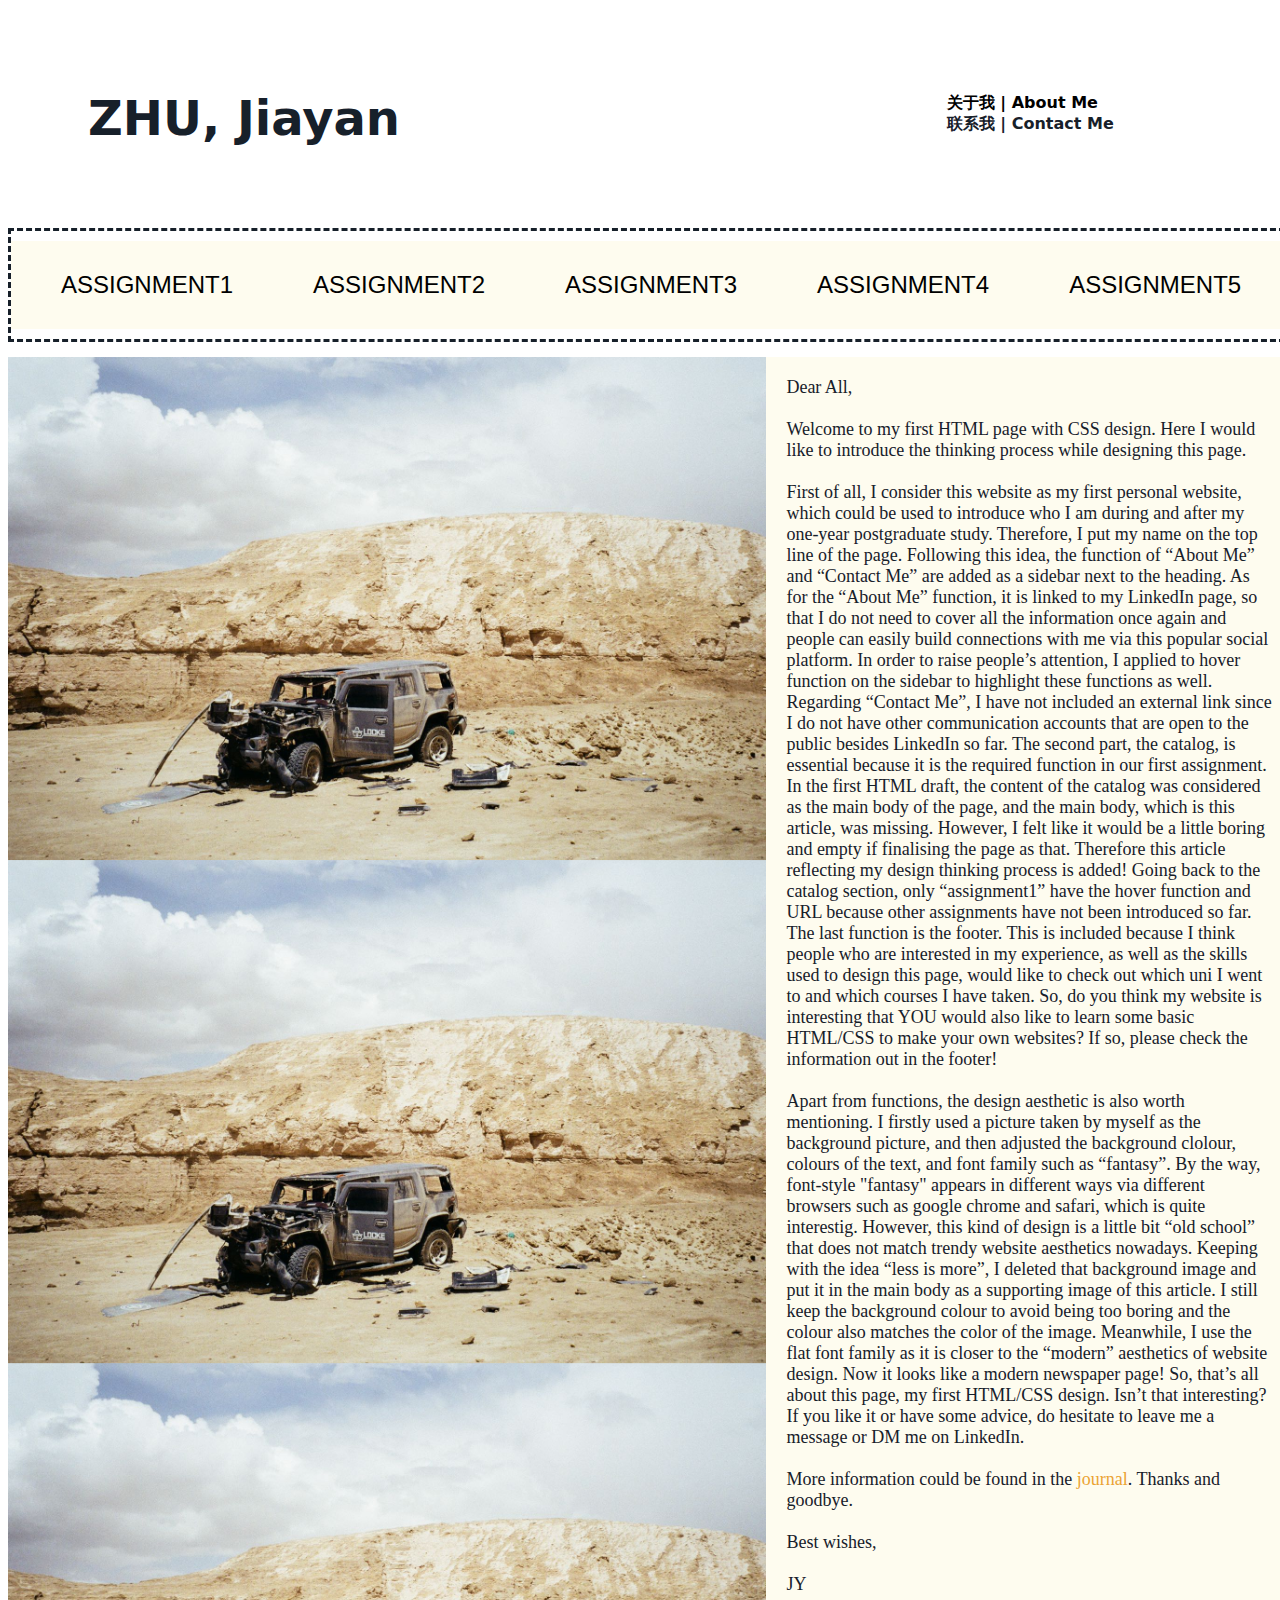
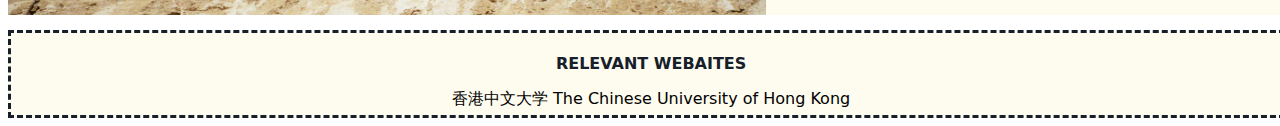
<file: index.html>
<!DOCTYPE html>
<html lang="en">
<head>
    <meta charset="UTF-8">
    <meta http-equiv="X-UA-Compatible" content="IE=edge">
    <meta name="viewport" content="width=device-width, initial-scale=1.0">
    <title>Assignment1</title>
    <link rel="stylesheet" type="text/css" href="style.css">
</head>
<body>
    <div class="body_a1">
    <header> 
        <h1>ZHU, Jiayan</h1>    
    </header>
    <catalog>
        <m1>
        <div class="parent">
        </m1>
        <m2>
        <div class="kid1"> <a href="index.html" style="text-decoration:none; color:black">Assignment1</a></div> 
        <div class="kid2"> <a href="assignment2.html" style="text-decoration:none; color:black">Assignment2</a></div>
        <div class="kid3"> <a href="assignment3.html" style="text-decoration:none; color:black">Assignment3 </a></div>
        <div class="kid4"> <a href="assignment4.html" style="text-decoration:none; color:black">Assignment4 </a></div>
        <div class="kid5"> <a href="assignment5.html" style="text-decoration:none; color:black">Assignment5 </a></div>
        </m2>
    </div>
    </catalog>
    <div class="b1_image"></div>
    <main>
        <b1>
            Dear All,  <br/><br/>
            Welcome to my first HTML page with CSS design.  Here I would like to introduce the thinking process while designing this page.<br/><br/>
            First of all, I consider this website as my first personal website, which could be used to introduce who I am during and after my one-year postgraduate study.  Therefore, I put my name on the top line of the page.  Following this idea, the function of “About Me” and “Contact Me” are added as a sidebar next to the heading.  As for the “About Me” function, it is linked to my LinkedIn page, so that I do not need to cover all the information once again and people can easily build connections with me via this popular social platform.  In order to raise people’s attention, I applied to hover function on the sidebar to highlight these functions as well.  Regarding “Contact Me”, I have not included an external link since I do not have other communication accounts that are open to the public besides LinkedIn so far.  The second part, the catalog, is essential because it is the required function in our first assignment.  In the first HTML draft, the content of the catalog was considered as the main body of the page, and the main body, which is this article, was missing.  However, I felt like it would be a little boring and empty if finalising the page as that.  Therefore this article reflecting my design thinking process is added!  Going back to the catalog section, only “assignment1” have the hover function and URL because other assignments have not been introduced so far.  The last function is the footer.  This is included because I think people who are interested in my experience, as well as the skills used to design this page, would like to check out which uni I went to and which courses I have taken.  So, do you think my website is interesting that YOU would also like to learn some basic HTML/CSS to make your own websites? If so, please check the information out in the footer!<br/><br/>
            Apart from functions, the design aesthetic is also worth mentioning.  I firstly used a picture taken by myself as the background picture, and then adjusted the background clolour, colours of the text, and font family such as “fantasy”. By the way, font-style "fantasy" appears in different ways via different browsers such as google chrome and safari, which is quite interestig. However, this kind of design is a little bit “old school” that does not match trendy website aesthetics nowadays.  Keeping with the idea “less is more”, I deleted that background image and put it in the main body as a supporting image of this article.  I still keep the background colour to avoid being too boring and the colour also matches the color of the image.  Meanwhile, I use the flat font family as it is closer to the “modern” aesthetics of website design.  Now it looks like a modern newspaper page!  So, that’s all about this page, my first HTML/CSS design.  Isn’t that interesting?  If you like it or have some advice, do hesitate to leave me a message or DM me on LinkedIn.<br/> <br/>
            More information could be found in the 
            <b2><a href="https://hkdesign.org/1st-assignment-this-would-be-my-first-personal-site/"style="text-decoration:none; color:#EBA333">journal</a>.</b2>
            Thanks and goodbye.<br/><br/>  
            Best wishes,<br/><br/>
            JY
        </b1>
    </main>
    <aside>
        <div class="about" >
            <a href="https://www.linkedin.com/in/jiayan-zhu-4a77b31b7/" 
            style=
            "color: black;
            text-decoration-line: none;"
            >关于我 | About Me </a></div>
        <div class="contact">联系我 | Contact Me</div>
    </aside>
    <footer>
       <p>RELEVANT WEBAITES</p>
       <p2><a href="https://www.cuhk.edu.hk/english/index.html"
        style="text-decoration:none; color:black">香港中文大学 The Chinese University of Hong Kong</a>
       </p2> 
    </footer>
    </div>
</body>
</html>
</file>
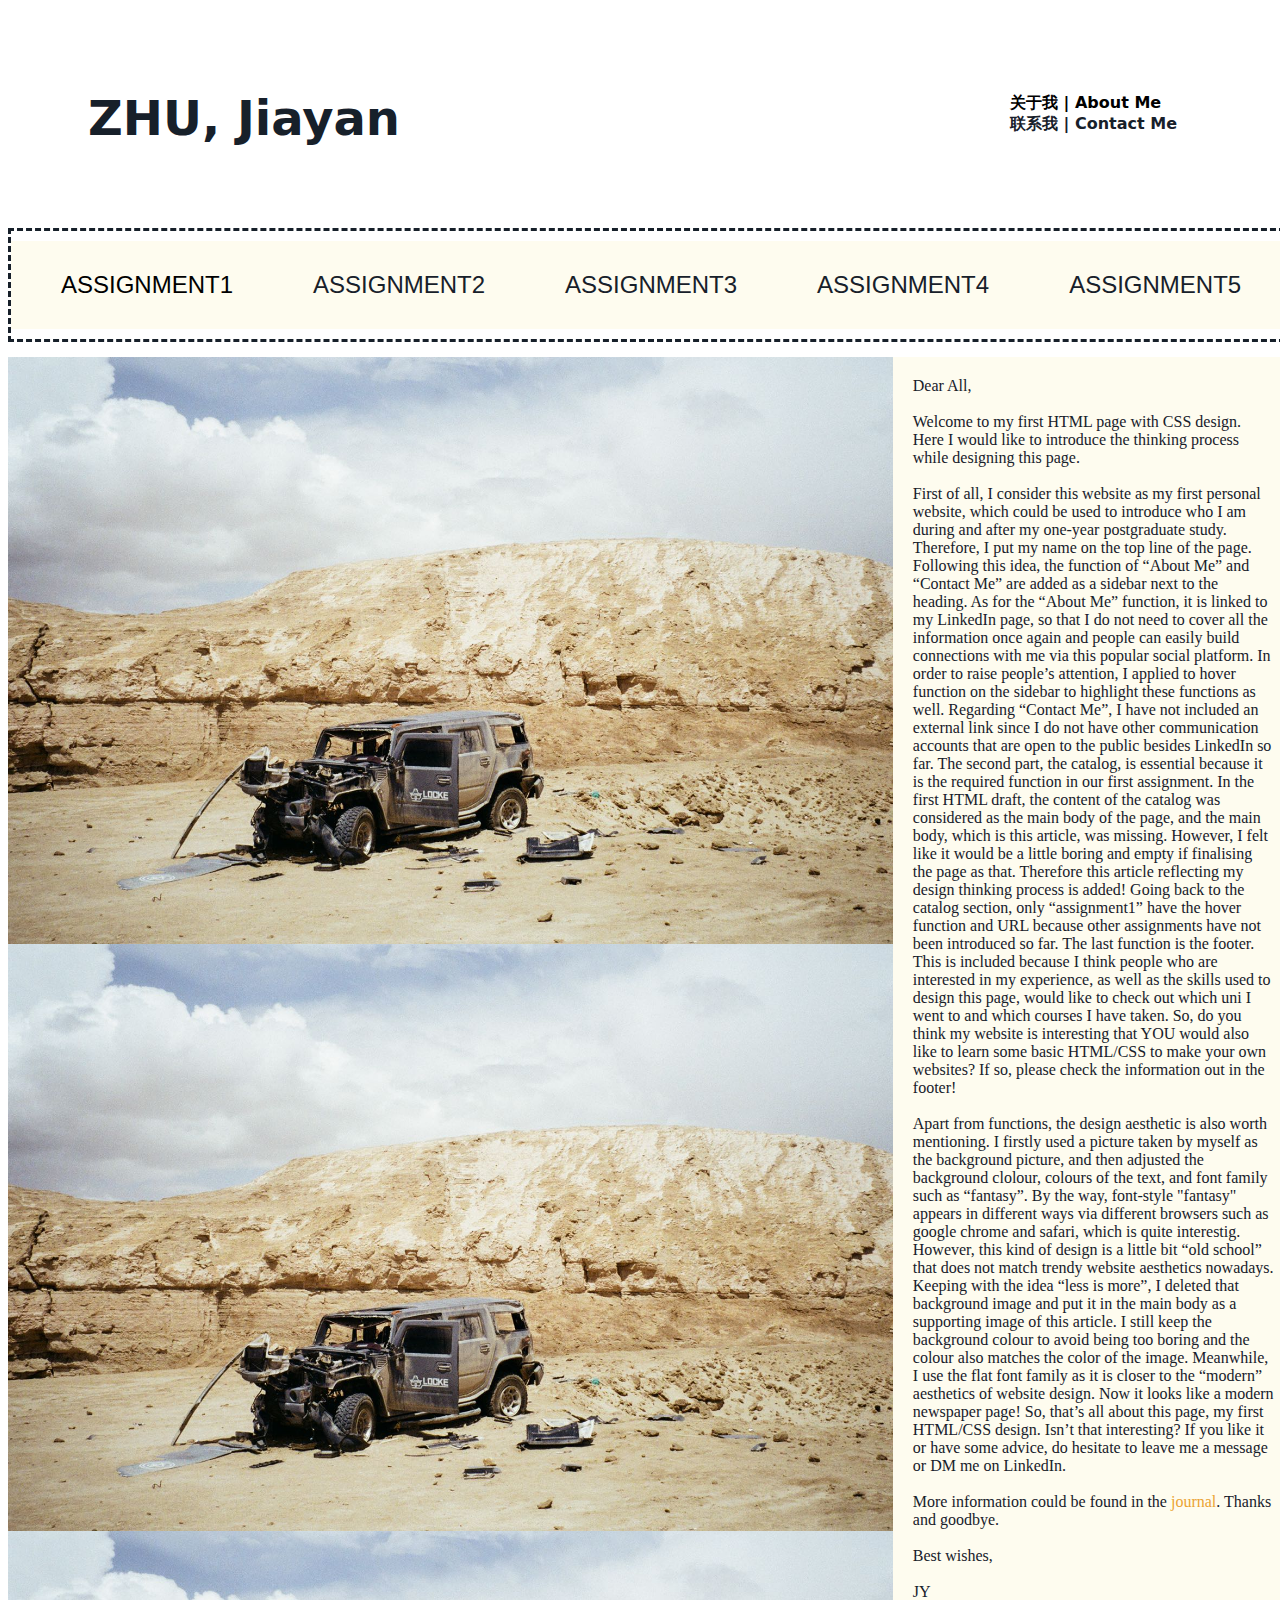
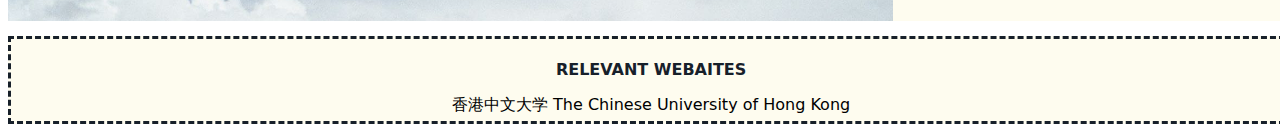
<file: aboutme.html>
<!DOCTYPE html>
<html lang="en">
<head>
    <meta charset="UTF-8">
    <meta http-equiv="X-UA-Compatible" content="IE=edge">
    <meta name="viewport" content="width=device-width, initial-scale=1.0">
    <title>Assignment1</title>
    <style>
        html{
            /**background-image: url("92fe9059ds13d166792546e723d7b5d7.JPG");
            background-size: 100%;
            background-repeat:repeat-y;
            background-attachment:fixed;**/
            color:#17202A;
        
        }
        body{
            display: grid;
            grid-template-columns: 70% auto;
            grid-template-areas: "hd sidebar"
                                "ct ct"
                                "bp main"
                                "footer footer";
        }
       header{
            grid-area: hd;  
            font-family:system-ui, -apple-system, BlinkMacSystemFont, 'Segoe UI', Roboto, Oxygen, Ubuntu, Cantarell, 'Open Sans', 'Helvetica Neue', sans-serif;
            margin: 50px 80px;
            font-size: x-large;
            
       }
       catalog{
            grid-area: ct;
            font-family:Impact, Haettenschweiler, 'Arial Narrow Bold', sans-serif;
            font-size:x-large;   
            text-transform: uppercase;  
            border-style:dashed;
       }
       .b1_image{
            grid-area: bp;
            background-image: url("IMG_7037\ copy.JPG");
            background-size: 100%;
            background-repeat: repeat-y;
            margin: 15px 0px;
           
       }
       main{
            grid-area: main;
            background-color: rgba(254, 250, 231, 0.65);
            padding: 20px;
            margin: 15px 0px;
       }
       m2{
            display: flex;
            flex-direction: row;
            align-items: center;
            justify-content: center;
            margin: 10px; 
            padding:auto;   
       }
       
        .parent {
            background-color: rgba(254, 250, 231, 0.65);
        }
        p1{
            justify-content: center;
            padding-left: inherit;

        }
        .kid1{
            position:relative;
            padding: 30px;
            margin: 0px 10px;       
        }
        .kid1 :hover{
            position: relative;
            color: #AF601A ;
            background-color: #FCF3CF;
            padding: 15px 0px;
          
        }
        .kid2{
            padding: 30px;
            margin: 0px 10px;
        }
        .kid3{
            padding: 30px;
            margin: 0px 10px ;
            
        }
        aside{
            grid-area: sidebar;
            align-items: center;
            margin:85px auto;  
            text-decoration: dotted;
            font-weight:bolder;
            font-family:system-ui, -apple-system, BlinkMacSystemFont, 'Segoe UI', Roboto, Oxygen, Ubuntu, Cantarell, 'Open Sans', 'Helvetica Neue', sans-serif;            
        }
        aside :hover{
            background-color:#FCF3CF;
            text-decoration-line: none;
        }
      
        footer{
            grid-area: footer;
            border-style:dashed;
            background-color: rgba(254, 250, 231, 0.65);
            font-family:system-ui, -apple-system, BlinkMacSystemFont, 'Segoe UI', Roboto, Oxygen, Ubuntu, Cantarell, 'Open Sans', 'Helvetica Neue', sans-serif;
            padding:5px 20px;         
            text-align: center;
        }
        p{
            font-weight: bolder;
        }

        p2:hover{
            background-color: #FCF3CF;
        }
    </style>
</head>
<body>
    <header> 
        <h1>ZHU, Jiayan</h1>    
    </header>
    <catalog>
        <m1>
        <div class="parent">
        </m1>
        <m2>
        <div class="kid1"> <a href="https://jiayan02.github.io/Assignment1/" style="text-decoration:none; color:black">Assignment1</a>  </div> 
        <div class="kid2"> Assignment2 </div>
        <div class="kid3"> Assignment3 </div>
        <div class="kid3"> Assignment4 </div>
        <div class="kid3"> Assignment5 </div>
        </m2>
    </div>
    </catalog>
    <div class="b1_image"></div>
    <main>
        <b1>
            Dear All,  <br/><br/>
            Welcome to my first HTML page with CSS design.  Here I would like to introduce the thinking process while designing this page.<br/><br/>
            First of all, I consider this website as my first personal website, which could be used to introduce who I am during and after my one-year postgraduate study.  Therefore, I put my name on the top line of the page.  Following this idea, the function of “About Me” and “Contact Me” are added as a sidebar next to the heading.  As for the “About Me” function, it is linked to my LinkedIn page, so that I do not need to cover all the information once again and people can easily build connections with me via this popular social platform.  In order to raise people’s attention, I applied to hover function on the sidebar to highlight these functions as well.  Regarding “Contact Me”, I have not included an external link since I do not have other communication accounts that are open to the public besides LinkedIn so far.  The second part, the catalog, is essential because it is the required function in our first assignment.  In the first HTML draft, the content of the catalog was considered as the main body of the page, and the main body, which is this article, was missing.  However, I felt like it would be a little boring and empty if finalising the page as that.  Therefore this article reflecting my design thinking process is added!  Going back to the catalog section, only “assignment1” have the hover function and URL because other assignments have not been introduced so far.  The last function is the footer.  This is included because I think people who are interested in my experience, as well as the skills used to design this page, would like to check out which uni I went to and which courses I have taken.  So, do you think my website is interesting that YOU would also like to learn some basic HTML/CSS to make your own websites? If so, please check the information out in the footer!<br/><br/>
            Apart from functions, the design aesthetic is also worth mentioning.  I firstly used a picture taken by myself as the background picture, and then adjusted the background clolour, colours of the text, and font family such as “fantasy”. By the way, font-style "fantasy" appears in different ways via different browsers such as google chrome and safari, which is quite interestig. However, this kind of design is a little bit “old school” that does not match trendy website aesthetics nowadays.  Keeping with the idea “less is more”, I deleted that background image and put it in the main body as a supporting image of this article.  I still keep the background colour to avoid being too boring and the colour also matches the color of the image.  Meanwhile, I use the flat font family as it is closer to the “modern” aesthetics of website design.  Now it looks like a modern newspaper page!  So, that’s all about this page, my first HTML/CSS design.  Isn’t that interesting?  If you like it or have some advice, do hesitate to leave me a message or DM me on LinkedIn.<br/> <br/>
            More information could be found in the 
            <b2><a href="https://hkdesign.org/1st-assignment-this-would-be-my-first-personal-site/"style="text-decoration:none; color:#EBA333">journal</a>.</b2>
            Thanks and goodbye.<br/><br/>  
            Best wishes,<br/><br/>
            JY
        </b1>
    </main>
    <aside>
        <div class="about" >
            <a href="https://www.linkedin.com/in/jiayan-zhu-4a77b31b7/" 
            style=
            "color: black;
            text-decoration-line: none;"
            >关于我 | About Me </a></div>
        <div class="contact">联系我 | Contact Me</div>
    </aside>
    <footer>
       <p>RELEVANT WEBAITES</p>
       <p2><a href="https://www.cuhk.edu.hk/english/index.html"
        style="text-decoration:none; color:black">香港中文大学 The Chinese University of Hong Kong</a>
       </p2> 
</footer>
</body>
</html>
</file>
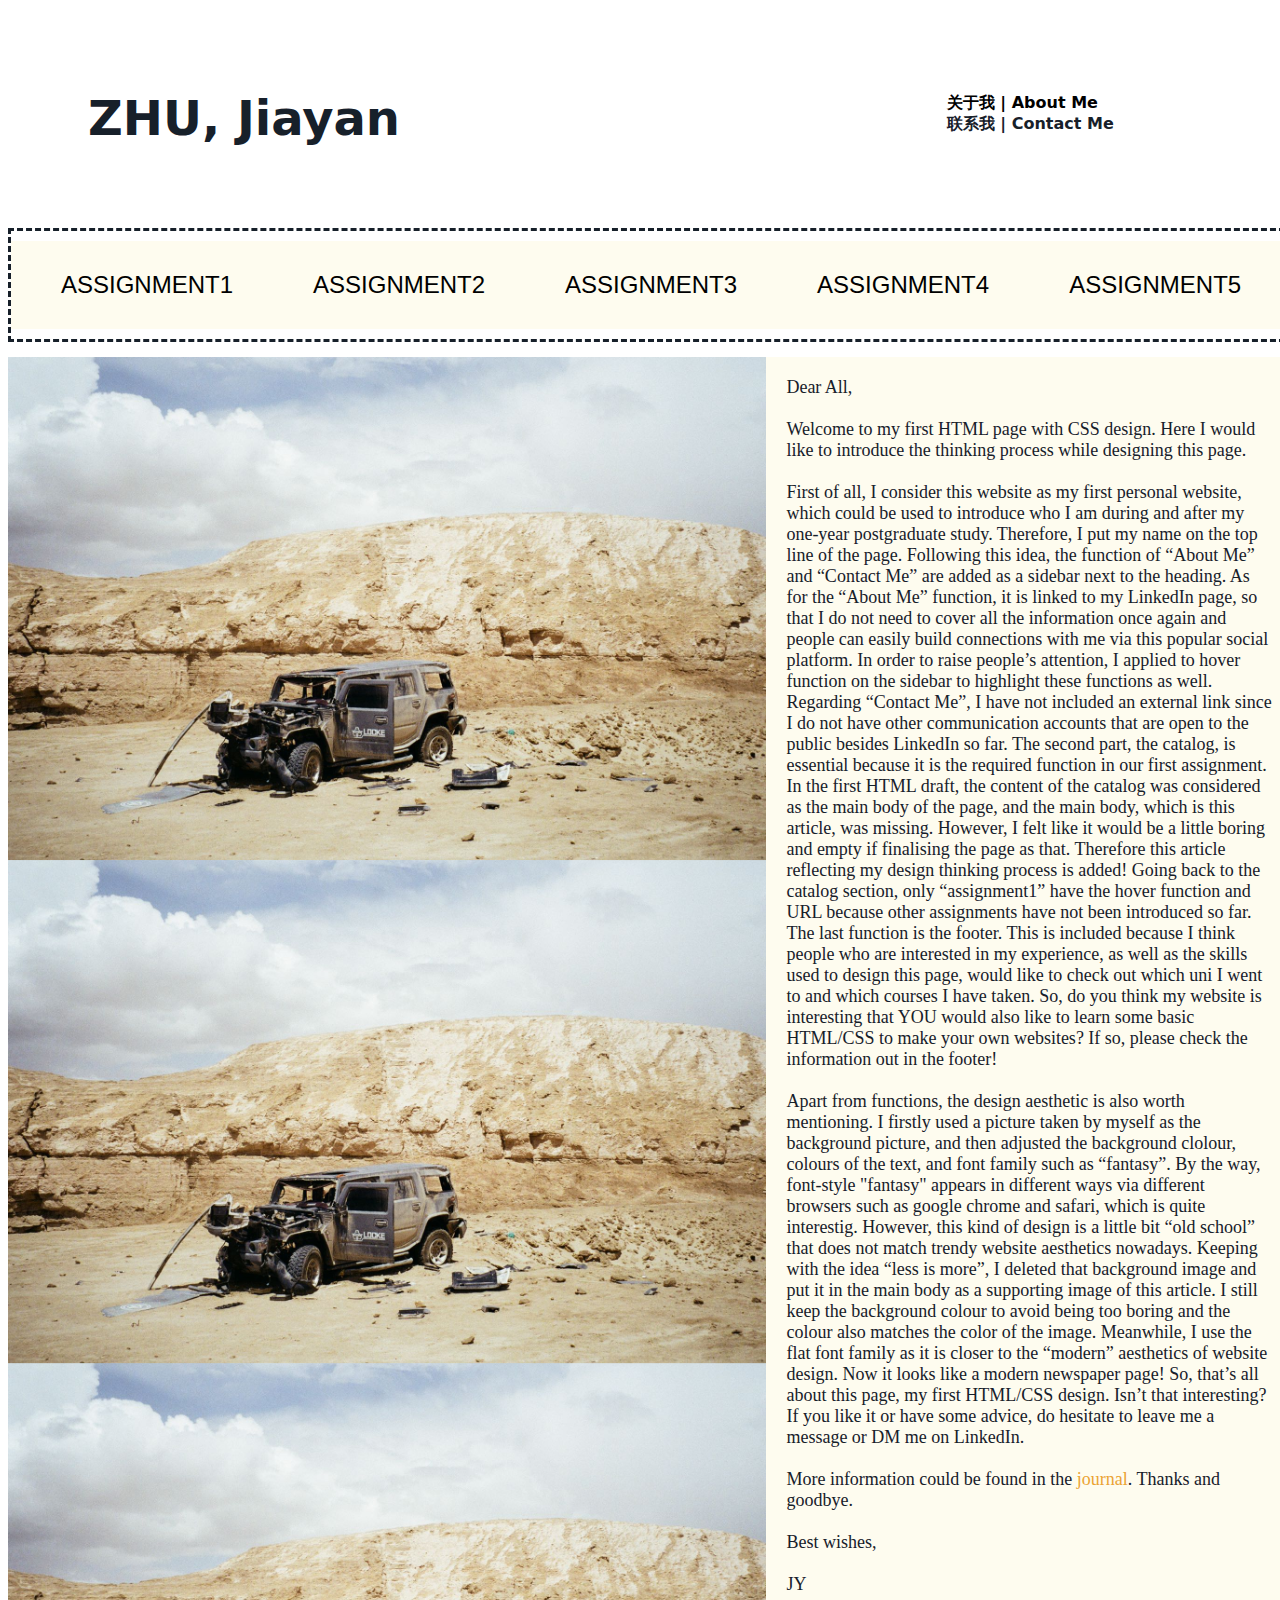
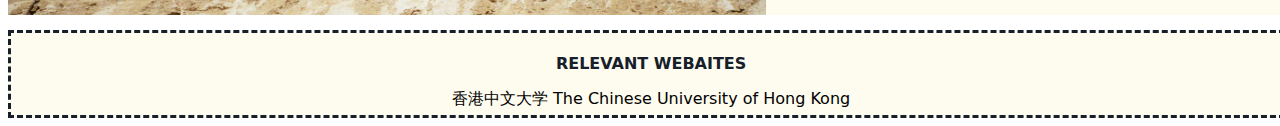
<file: assignment1.html>
<!DOCTYPE html>
<html lang="en">
<head>
    <meta charset="UTF-8">
    <meta http-equiv="X-UA-Compatible" content="IE=edge">
    <meta name="viewport" content="width=device-width, initial-scale=1.0">
    <title>Assignment1</title>
    <link rel="stylesheet" type="text/css" href="style.css">
</head>
<body>
    <div class="body_a1">
    <header> 
        <h1>ZHU, Jiayan</h1>    
    </header>
    <catalog>
        <m1>
        <div class="parent">
        </m1>
        <m2>
        <div class="kid1"> <a href="assignment1.html" style="text-decoration:none; color:black">Assignment1</a></div> 
        <div class="kid2"> <a href="assignment2.html" style="text-decoration:none; color:black">Assignment2</a></div>
        <div class="kid3"> <a href="assignment3.html" style="text-decoration:none; color:black">Assignment3 </a></div>
        <div class="kid4"> <a href="assignment4.html" style="text-decoration:none; color:black">Assignment4 </a></div>
        <div class="kid5"> <a href="assignment5.html" style="text-decoration:none; color:black">Assignment5 </a></div>
        </m2>
    </div>
    </catalog>
    <div class="b1_image"></div>
    <main>
        <b1>
            Dear All,  <br/><br/>
            Welcome to my first HTML page with CSS design.  Here I would like to introduce the thinking process while designing this page.<br/><br/>
            First of all, I consider this website as my first personal website, which could be used to introduce who I am during and after my one-year postgraduate study.  Therefore, I put my name on the top line of the page.  Following this idea, the function of “About Me” and “Contact Me” are added as a sidebar next to the heading.  As for the “About Me” function, it is linked to my LinkedIn page, so that I do not need to cover all the information once again and people can easily build connections with me via this popular social platform.  In order to raise people’s attention, I applied to hover function on the sidebar to highlight these functions as well.  Regarding “Contact Me”, I have not included an external link since I do not have other communication accounts that are open to the public besides LinkedIn so far.  The second part, the catalog, is essential because it is the required function in our first assignment.  In the first HTML draft, the content of the catalog was considered as the main body of the page, and the main body, which is this article, was missing.  However, I felt like it would be a little boring and empty if finalising the page as that.  Therefore this article reflecting my design thinking process is added!  Going back to the catalog section, only “assignment1” have the hover function and URL because other assignments have not been introduced so far.  The last function is the footer.  This is included because I think people who are interested in my experience, as well as the skills used to design this page, would like to check out which uni I went to and which courses I have taken.  So, do you think my website is interesting that YOU would also like to learn some basic HTML/CSS to make your own websites? If so, please check the information out in the footer!<br/><br/>
            Apart from functions, the design aesthetic is also worth mentioning.  I firstly used a picture taken by myself as the background picture, and then adjusted the background clolour, colours of the text, and font family such as “fantasy”. By the way, font-style "fantasy" appears in different ways via different browsers such as google chrome and safari, which is quite interestig. However, this kind of design is a little bit “old school” that does not match trendy website aesthetics nowadays.  Keeping with the idea “less is more”, I deleted that background image and put it in the main body as a supporting image of this article.  I still keep the background colour to avoid being too boring and the colour also matches the color of the image.  Meanwhile, I use the flat font family as it is closer to the “modern” aesthetics of website design.  Now it looks like a modern newspaper page!  So, that’s all about this page, my first HTML/CSS design.  Isn’t that interesting?  If you like it or have some advice, do hesitate to leave me a message or DM me on LinkedIn.<br/> <br/>
            More information could be found in the 
            <b2><a href="https://hkdesign.org/1st-assignment-this-would-be-my-first-personal-site/"style="text-decoration:none; color:#EBA333">journal</a>.</b2>
            Thanks and goodbye.<br/><br/>  
            Best wishes,<br/><br/>
            JY
        </b1>
    </main>
    <aside>
        <div class="about" >
            <a href="https://www.linkedin.com/in/jiayan-zhu-4a77b31b7/" 
            style=
            "color: black;
            text-decoration-line: none;"
            >关于我 | About Me </a></div>
        <div class="contact">联系我 | Contact Me</div>
    </aside>
    <footer>
       <p>RELEVANT WEBAITES</p>
       <p2><a href="https://www.cuhk.edu.hk/english/index.html"
        style="text-decoration:none; color:black">香港中文大学 The Chinese University of Hong Kong</a>
       </p2> 
    </footer>
    </div>
</body>
</html>
</file>
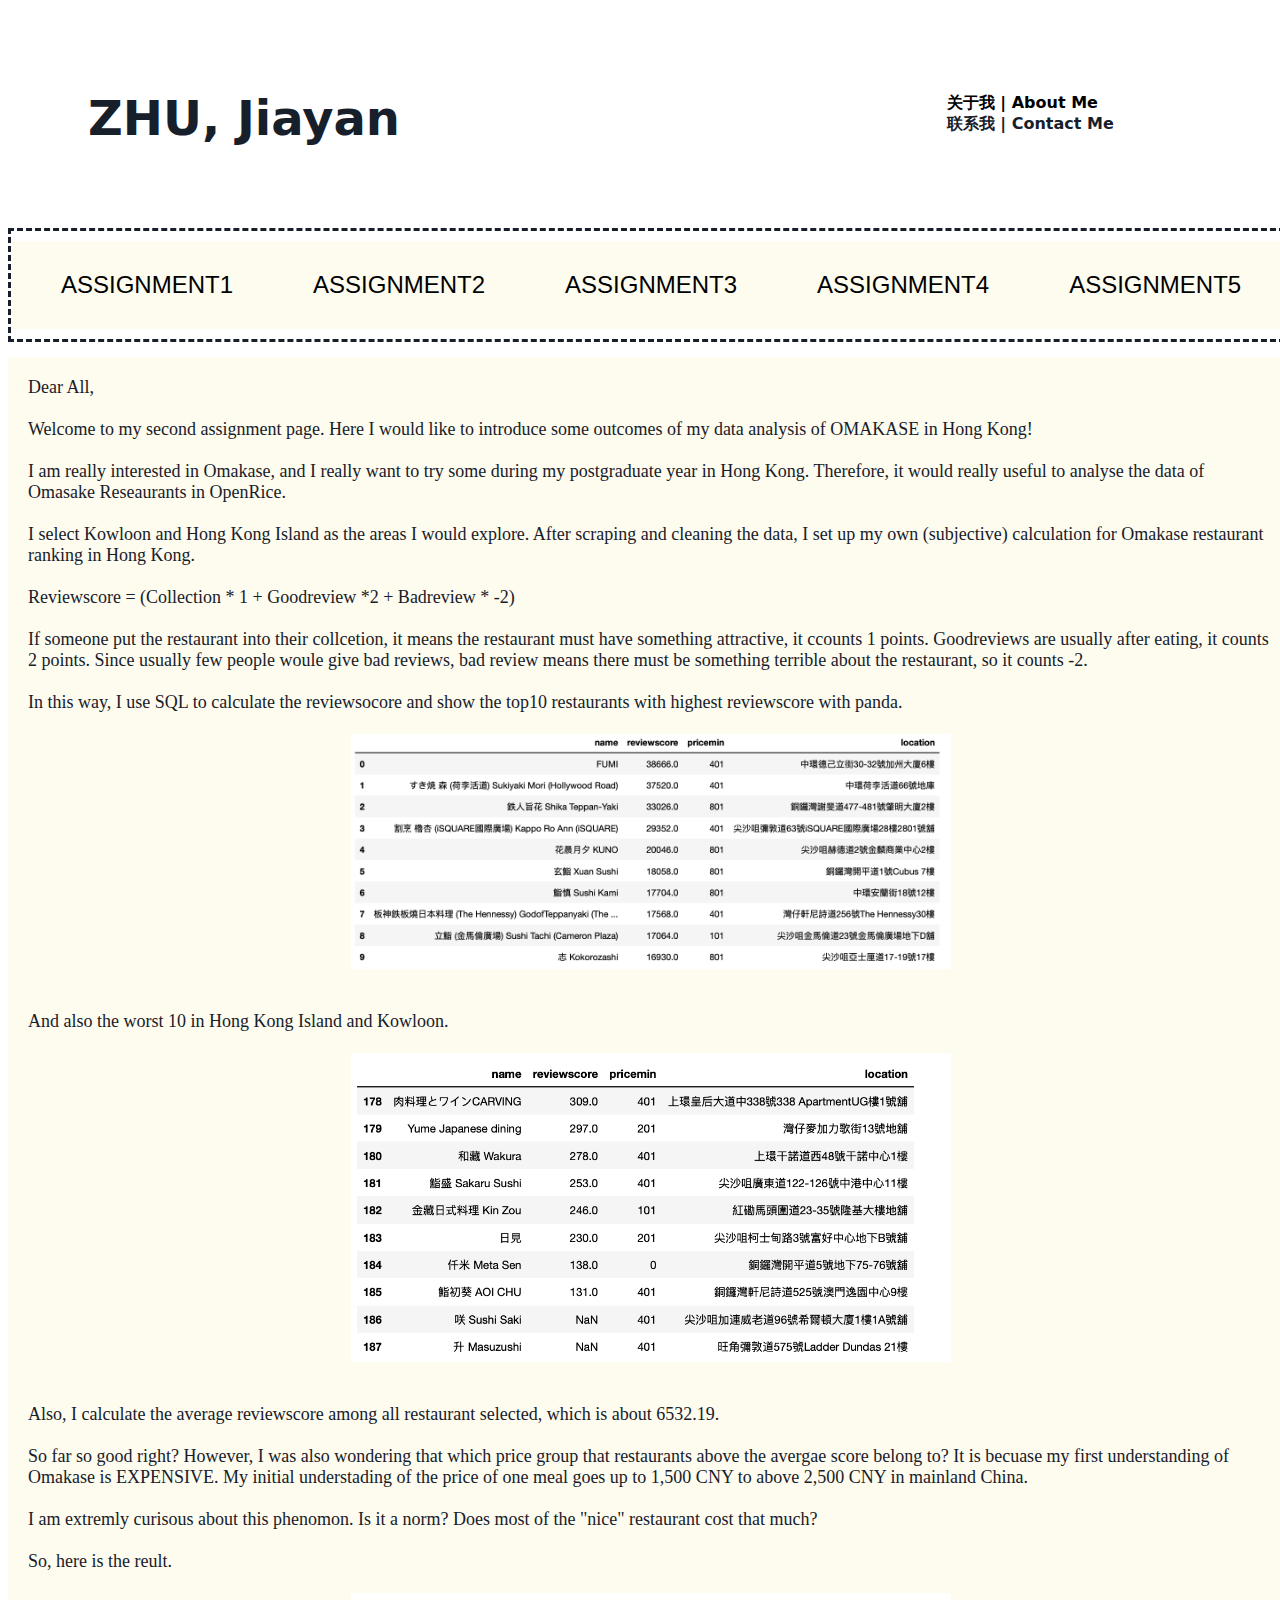
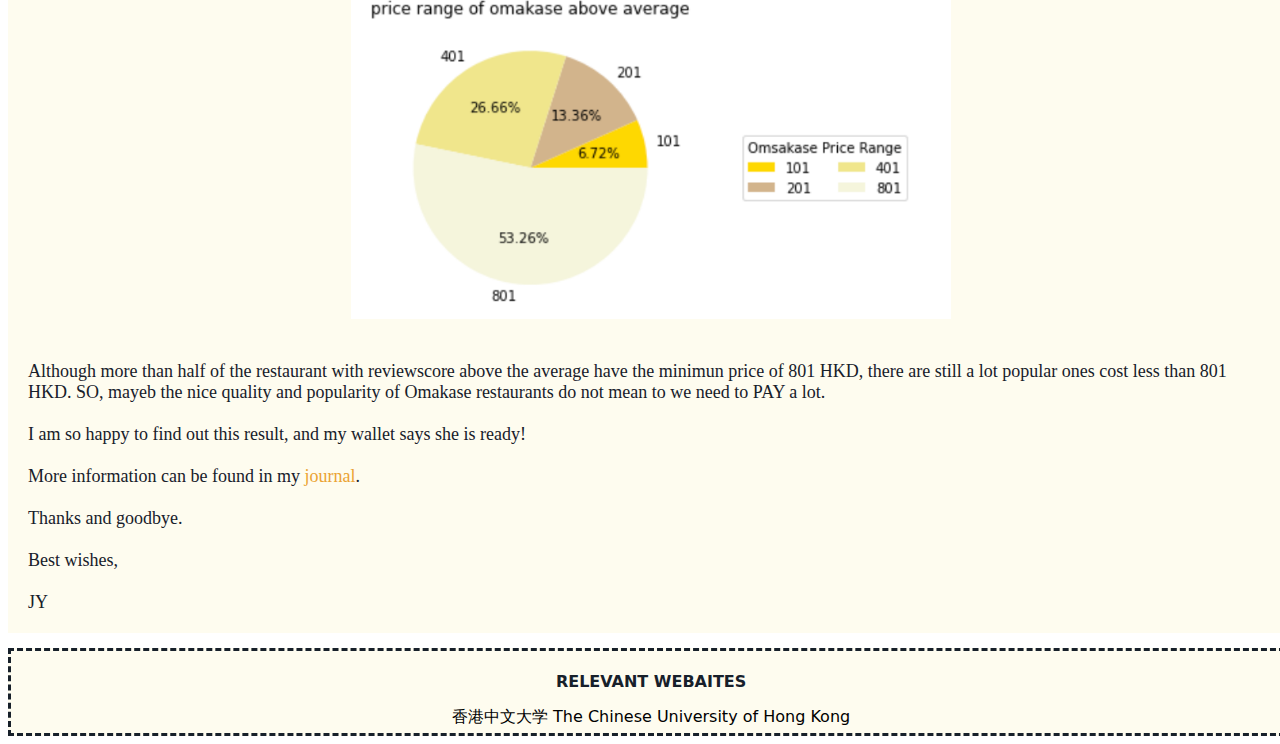
<file: assignment2.html>
<!DOCTYPE html>
<html lang="en">
<head>
    <meta charset="UTF-8">
    <meta http-equiv="X-UA-Compatible" content="IE=edge">
    <meta name="viewport" content="width=device-width, initial-scale=1.0">
    <title>Assignment2</title>
    <link rel="stylesheet" type="text/css" href="style2345.css">
</head>
<body>
    <div class="body_a1">
    <header> 
        <h1>ZHU, Jiayan</h1>    
    </header>
    <catalog>
        <m1>
        <div class="parent">
        </m1>
        <m2>
        <div class="kid1"> <a href="index.html" style="text-decoration:none; color:black">Assignment1</a></div> 
        <div class="kid2"> <a href="assignment2.html" style="text-decoration:none; color:black">Assignment2</a></div>
        <div class="kid3"> <a href="assignment3.html" style="text-decoration:none; color:black">Assignment3 </a></div>
        <div class="kid4"> <a href="assignment4.html" style="text-decoration:none; color:black">Assignment4 </a></div>
        <div class="kid5"> <a href="assignment5.html" style="text-decoration:none; color:black">Assignment5 </a></div>
        </m2>
    </div>
    </catalog>
  
    <main>
        <b2>
            Dear All,  <br/><br/>
            Welcome to my second assignment page.
            Here I would like to introduce some outcomes of my data analysis of OMAKASE in Hong Kong!<br/> <br/>  
            I am really interested in Omakase, and I really want to try some during my postgraduate year in Hong Kong.
            Therefore, it would really useful to analyse the data of Omasake Reseaurants in OpenRice.<br/> <br/>  
            I select Kowloon and Hong Kong Island as the areas I would explore. After scraping and cleaning the data, I set up my own (subjective) calculation for Omakase restaurant ranking in Hong Kong. <br/> <br/>  
            Reviewscore = (Collection * 1 + Goodreview *2 + Badreview * -2)<br/> <br/>  
            If someone put the restaurant into their collcetion, it means the restaurant must have something attractive, it ccounts 1 points. Goodreviews are usually after eating, it counts 2 points. Since usually few people woule give bad reviews, bad review means there must be something terrible about the restaurant, so it counts -2.<br/> <br/>  
            In this way, I use SQL to calculate the reviewsocore and show the top10 restaurants with highest reviewscore with panda.<br/> <br/>  
            <img src="a2_top10.jpg" class="b2_p1"><br/><br/>
            And also the worst 10 in Hong Kong Island and Kowloon.<br/><br/>
            <img src="a2_tail10.jpg" class="b2_p2"><br/><br/>
            Also, I calculate the average reviewscore among all restaurant selected, which is about 6532.19. <br/><br/>
            So far so good right? However, I was also wondering that which price group that restaurants above the avergae score belong to? It is becuase my first understanding of Omakase is EXPENSIVE. My initial understading of the price of one meal goes up to 1,500 CNY to above 2,500 CNY in mainland China.<br/><br/>
            I am extremly curisous about this phenomon. Is it a norm? Does most of the "nice" restaurant cost that much? <br/><br/>
            So, here is the reult. <br/><br/>
            <img src="a2_pie.jpg" class="b2_p2"><br/><br/>
            Although more than half of the restaurant with reviewscore above the average have the minimun price of 801 HKD, there are still a lot popular ones cost less than 801 HKD. SO, mayeb the nice quality and popularity of Omakase restaurants do not mean to we need to PAY a lot.<br/><br/>
            I am so happy to find out this result, and my wallet says she is ready!<br/><br/>

            More information can be found in my <a href="https://hkdesign.org/where-is-the-best-omakase/"style="text-decoration:none; color:#EBA333">journal</a>.<br/><br/>
            Thanks and goodbye.<br/><br/>  
            Best wishes,<br/><br/>
            JY
        </b2>
    </main>
    <aside>
        <div class="about" >
            <a href="https://www.linkedin.com/in/jiayan-zhu-4a77b31b7/" 
            style=
            "color: black;
            text-decoration-line: none;"
            >关于我 | About Me </a></div>
        <div class="contact">联系我 | Contact Me</div>
    </aside>
    <footer>
       <p>RELEVANT WEBAITES</p>
       <p2><a href="https://www.cuhk.edu.hk/english/index.html"
        style="text-decoration:none; color:black">香港中文大学 The Chinese University of Hong Kong</a>
       </p2> 
    </footer>
</div>
</body>
</html>
</file>
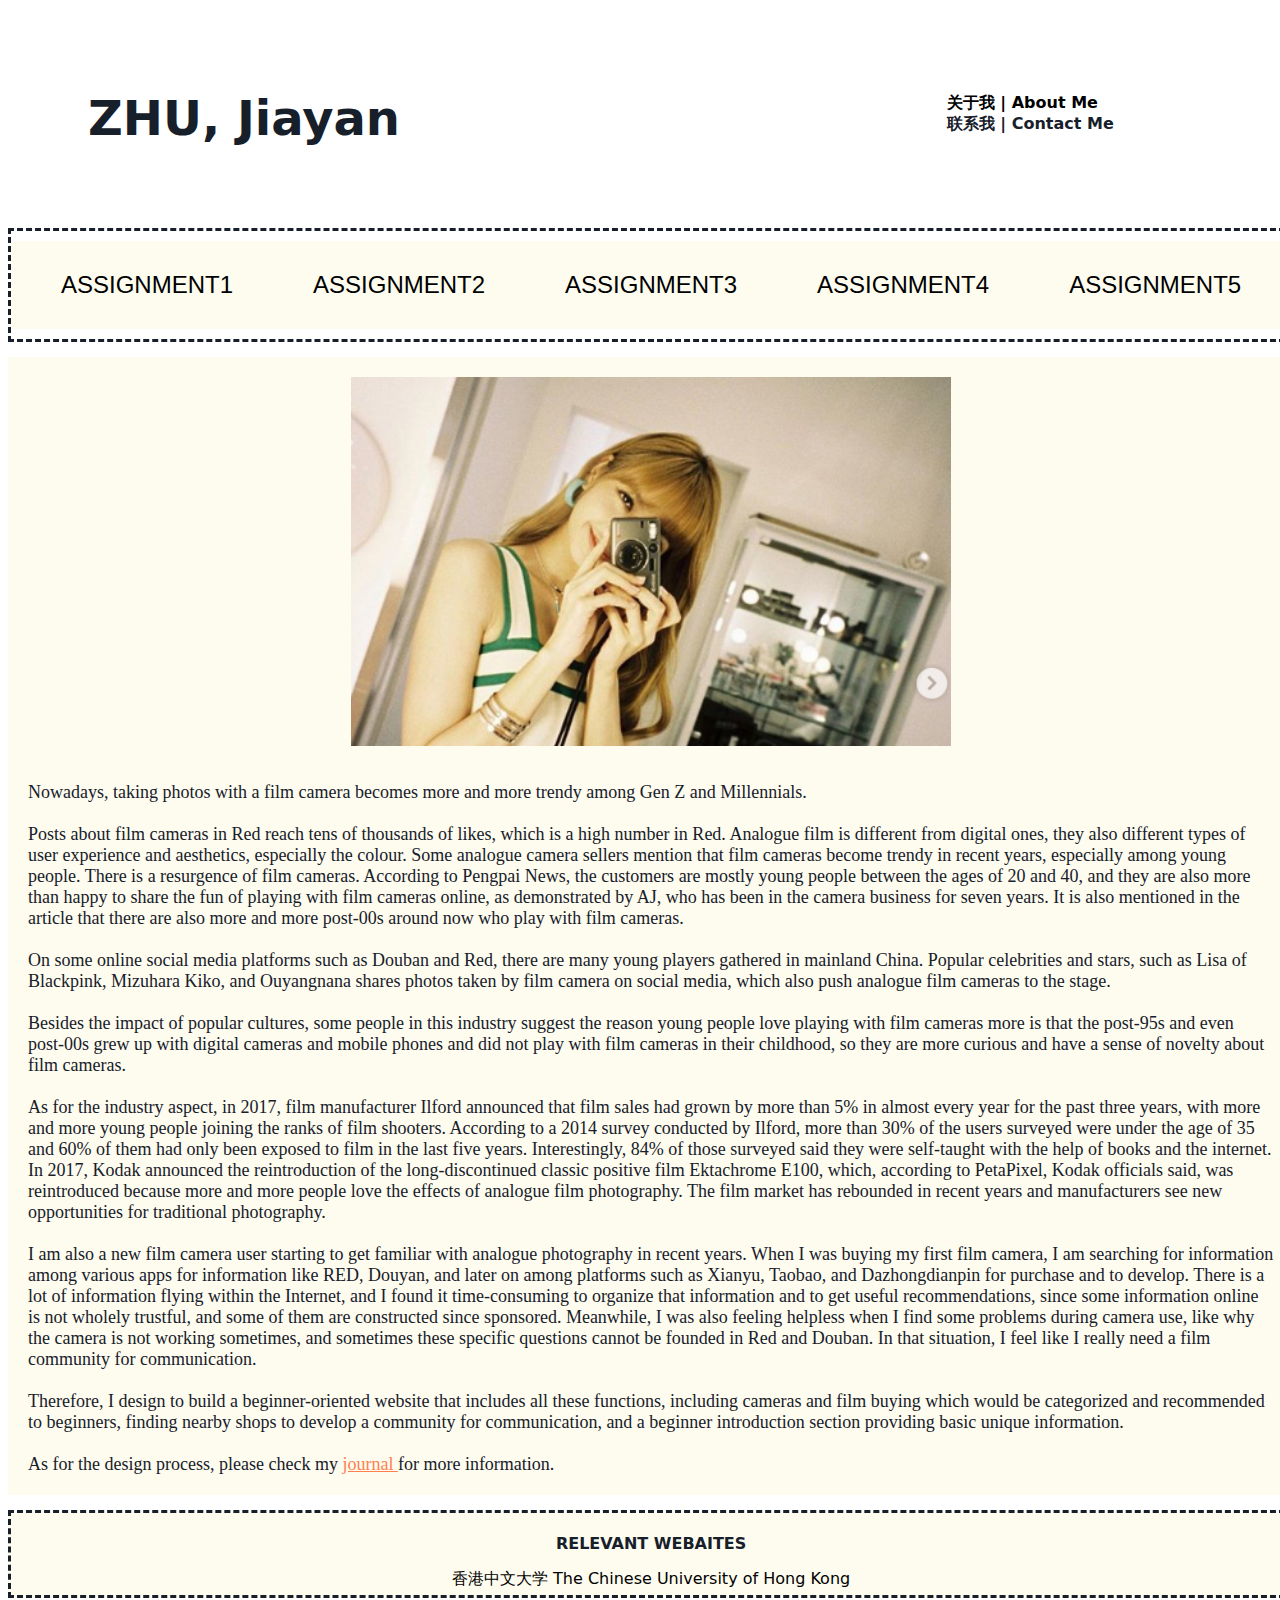
<file: assignment3.html>
<!DOCTYPE html>
<html lang="en">
<head>
    <meta charset="UTF-8">
    <meta http-equiv="X-UA-Compatible" content="IE=edge">
    <meta name="viewport" content="width=device-width, initial-scale=1.0">
    <title>Assignment3</title>
    <link rel="stylesheet" type="text/css" href="style2345.css">
</head>
<body>
    <div class="body_a1">
    <header> 
        <h1>ZHU, Jiayan</h1>    
    </header>
    <catalog>
        <m1>
        <div class="parent">
        </m1>
        <m2>
        <div class="kid1"> <a href="index.html" style="text-decoration:none; color:black">Assignment1</a></div> 
        <div class="kid2"> <a href="assignment2.html" style="text-decoration:none; color:black">Assignment2</a></div>
        <div class="kid3"> <a href="assignment3.html" style="text-decoration:none; color:black">Assignment3 </a></div>
        <div class="kid4"> <a href="assignment4.html" style="text-decoration:none; color:black">Assignment4 </a></div>
        <div class="kid5"> <a href="assignment5.html" style="text-decoration:none; color:black">Assignment5 </a></div>
        </m2>
    </div>
    </catalog>
    <div class="b1_image"></div>
    <main>
        <img src="lisa.jpg" class="b2_p1"><br/><br/>
        <b1>
            Nowadays, taking photos with a film camera becomes more and more trendy among Gen Z and Millennials. <br><br>
Posts about film cameras in Red reach tens of thousands of likes, which is a high number in Red. Analogue film is different from digital ones, they also different types of user experience and aesthetics, especially the colour. Some analogue camera sellers mention that film cameras become trendy in recent years, especially among young people. There is a resurgence of film cameras. According to Pengpai News,  the customers are mostly young people between the ages of 20 and 40, and they are also more than happy to share the fun of playing with film cameras online, as demonstrated by AJ, who has been in the camera business for seven years. It is also mentioned in the article that there are also more and more post-00s around now who play with film cameras. 
<br><br>On some online social media platforms such as Douban and Red, there are many young players gathered in mainland China. Popular celebrities and stars, such as Lisa of Blackpink, Mizuhara Kiko, and Ouyangnana shares photos taken by film camera on social media, which also push analogue film cameras to the stage. 
<br><br>Besides the impact of popular cultures, some people in this industry suggest the reason young people love playing with film cameras more is that the post-95s and even post-00s grew up with digital cameras and mobile phones and did not play with film cameras in their childhood, so they are more curious and have a sense of novelty about film cameras. 
<br><br>As for the industry aspect, in 2017, film manufacturer Ilford announced that film sales had grown by more than 5% in almost every year for the past three years, with more and more young people joining the ranks of film shooters. According to a 2014 survey conducted by Ilford, more than 30% of the users surveyed were under the age of 35 and 60% of them had only been exposed to film in the last five years. Interestingly, 84% of those surveyed said they were self-taught with the help of books and the internet. In 2017, Kodak announced the reintroduction of the long-discontinued classic positive film Ektachrome E100, which, according to PetaPixel, Kodak officials said, was reintroduced because more and more people love the effects of analogue film photography. The film market has rebounded in recent years and manufacturers see new opportunities for traditional photography.
<br><br>I am also a new film camera user starting to get familiar with analogue photography in recent years. When I was buying my first film camera, I am searching for information among various apps for information like RED, Douyan, and later on among platforms such as Xianyu, Taobao, and Dazhongdianpin for purchase and to develop. There is a lot of information flying within the Internet, and I found it time-consuming to organize that information and to get useful recommendations, since some information online is not wholely trustful, and some of them are constructed since sponsored. Meanwhile, I was also feeling helpless when I find some problems during camera use, like why the camera is not working sometimes, and sometimes these specific questions cannot be founded in Red and Douban. In that situation, I feel like I really need a film community for communication. 
<br><br>Therefore, I design to build a beginner-oriented website that includes all these functions, including cameras and film buying which would be categorized and recommended to beginners, finding nearby shops to develop a community for communication, and a beginner introduction section providing basic unique information.
<br><br> As for the design process, please check my <a href="https://hkdesign.org/narrow-the-scope-and-to-be-more-focused/" style= "color:coral">journal </a> for more information.  


        </b1>
    </main>
    <aside>
        <div class="about" >
            <a href="https://www.linkedin.com/in/jiayan-zhu-4a77b31b7/" 
            style=
            "color: black;
            text-decoration-line: none;"
            >关于我 | About Me </a></div>
        <div class="contact">联系我 | Contact Me</div>
    </aside>
    <footer>
       <p>RELEVANT WEBAITES</p>
       <p2><a href="https://www.cuhk.edu.hk/english/index.html"
        style="text-decoration:none; color:black">香港中文大学 The Chinese University of Hong Kong</a>
       </p2> 
</footer>
</div>
</body>
</html>
</file>
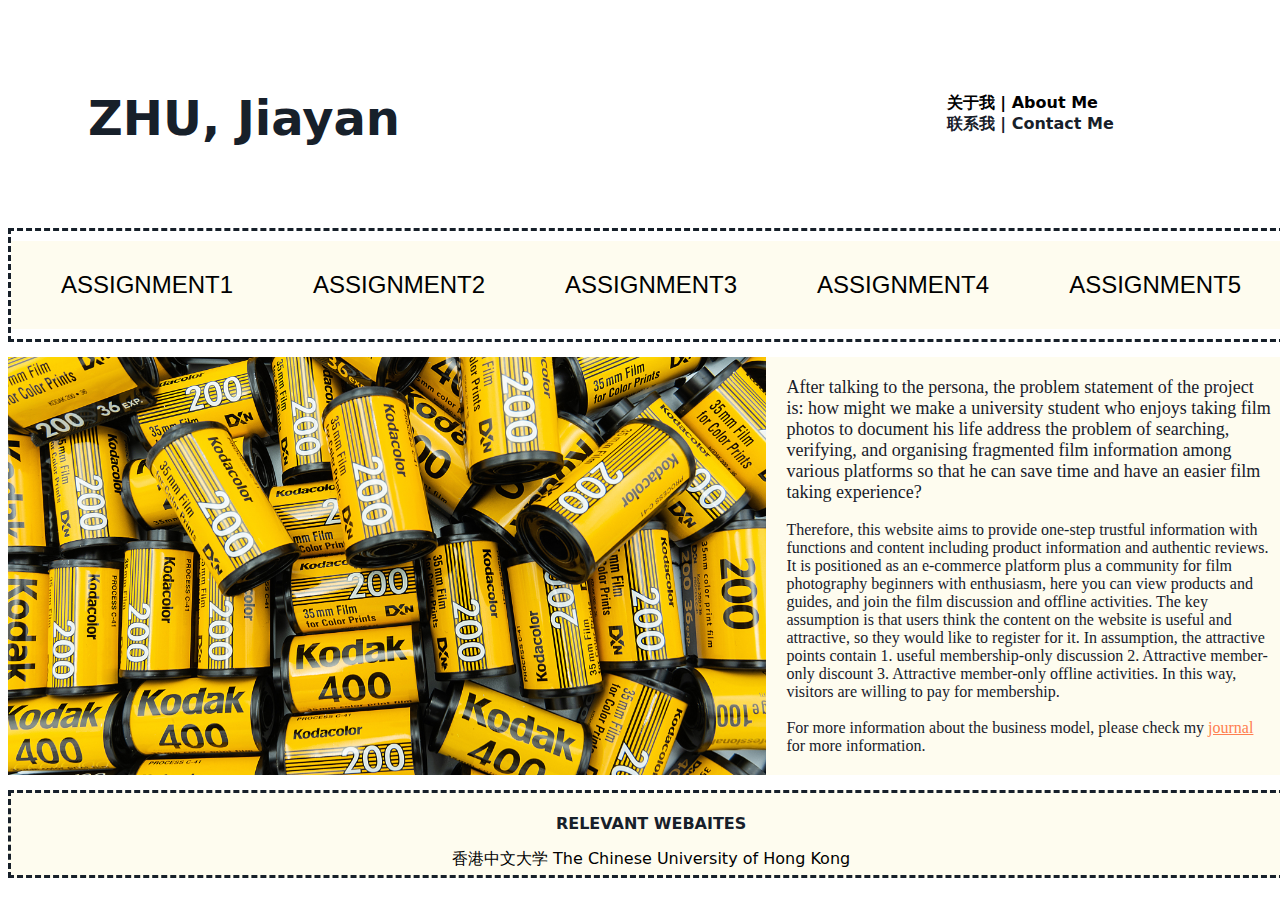
<file: assignment4.html>
<!DOCTYPE html>
<html lang="en">
<head>
    <meta charset="UTF-8">
    <meta http-equiv="X-UA-Compatible" content="IE=edge">
    <meta name="viewport" content="width=device-width, initial-scale=1.0">
    <title>Assignment4</title>
    <link rel="stylesheet" type="text/css" href="style.css">
</head>
<body>
    <div class="body_a1">
    <header> 
        <h1>ZHU, Jiayan</h1>    
    </header>
    <catalog>
        <m1>
        <div class="parent">
        </m1>
        <m2>
        <div class="kid1"> <a href="index.html" style="text-decoration:none; color:black">Assignment1</a></div> 
        <div class="kid2"> <a href="assignment2.html" style="text-decoration:none; color:black">Assignment2</a></div>
        <div class="kid3"> <a href="assignment3.html" style="text-decoration:none; color:black">Assignment3 </a></div>
        <div class="kid4"> <a href="assignment4.html" style="text-decoration:none; color:black">Assignment4 </a></div>
        <div class="kid5"> <a href="assignment5.html" style="text-decoration:none; color:black">Assignment5 </a></div>
        </m2>
    </div>
    </catalog>
    <div class="b4_image"></div>
    <main>
        <b1>After talking to the persona, the problem statement of the project is: how might we make a university student who enjoys taking film photos to document his life address the problem of searching, verifying, and organising fragmented film information among various platforms so that he can save time and have an easier film taking experience?
        </b1></br></br>
        <b2>Therefore, this website aims to provide one-step trustful information with functions and content including product information and authentic reviews. It is positioned as an e-commerce platform plus a community for film photography beginners with enthusiasm, here you can view products and guides, and join the film discussion and offline activities. The key assumption is that users think the content on the website is useful and attractive, so they would like to register for it. In assumption, the attractive points contain 1. useful membership-only discussion 2. Attractive member-only discount 3. Attractive member-only offline activities. In this way, visitors are willing to pay for membership. </b2>
        </br></br>
        <b3>For more information about the business model, please check my <a href="https://hkdesign.org/one-step-service-for-film-photography-lovers/" style= "color:coral">journal </a> for more information.  </b3>
    </main>
    <aside>
        <div class="about" >
            <a href="https://www.linkedin.com/in/jiayan-zhu-4a77b31b7/" 
            style=
            "color: black;
            text-decoration-line: none;"
            >关于我 | About Me </a></div>
        <div class="contact">联系我 | Contact Me</div>
    </aside>
    <footer>
       <p>RELEVANT WEBAITES</p>
       <p2><a href="https://www.cuhk.edu.hk/english/index.html"
        style="text-decoration:none; color:black">香港中文大学 The Chinese University of Hong Kong</a>
       </p2> 
</footer>
</div>
</body>
</html>
</file>
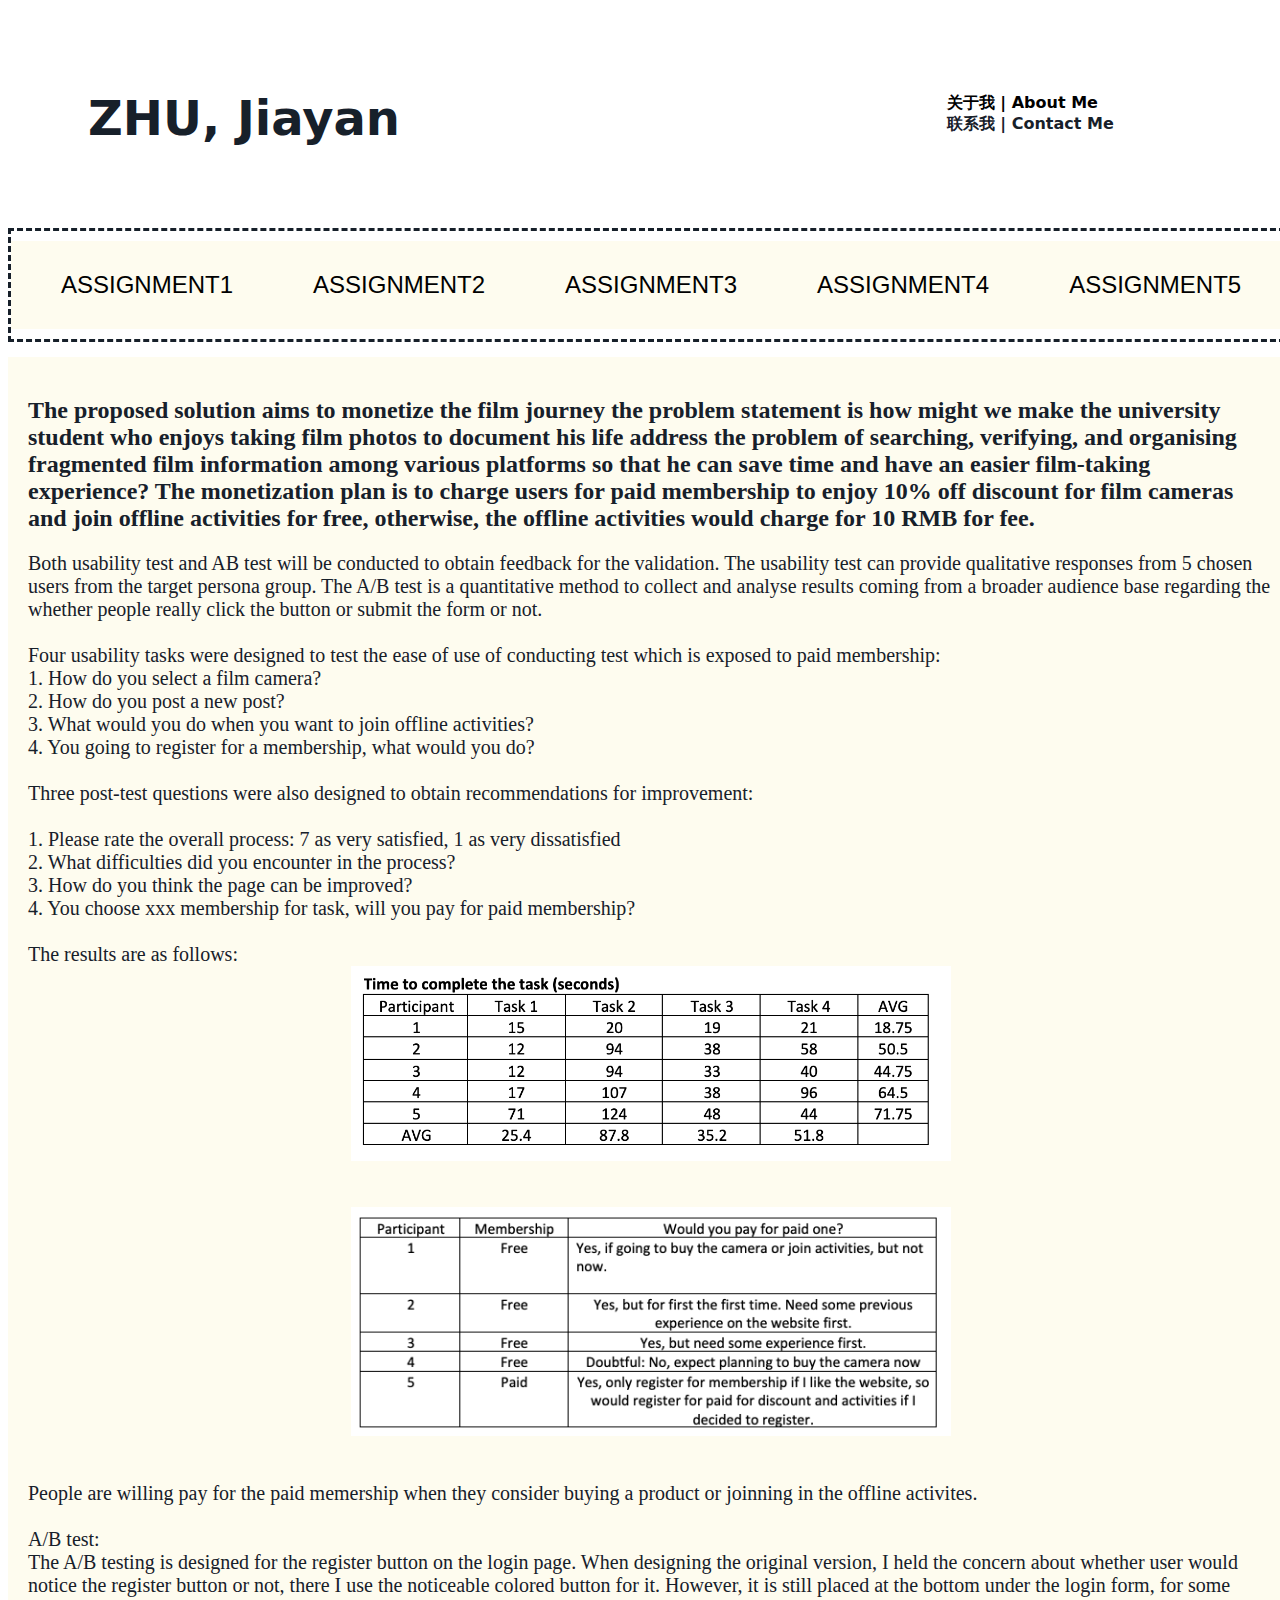
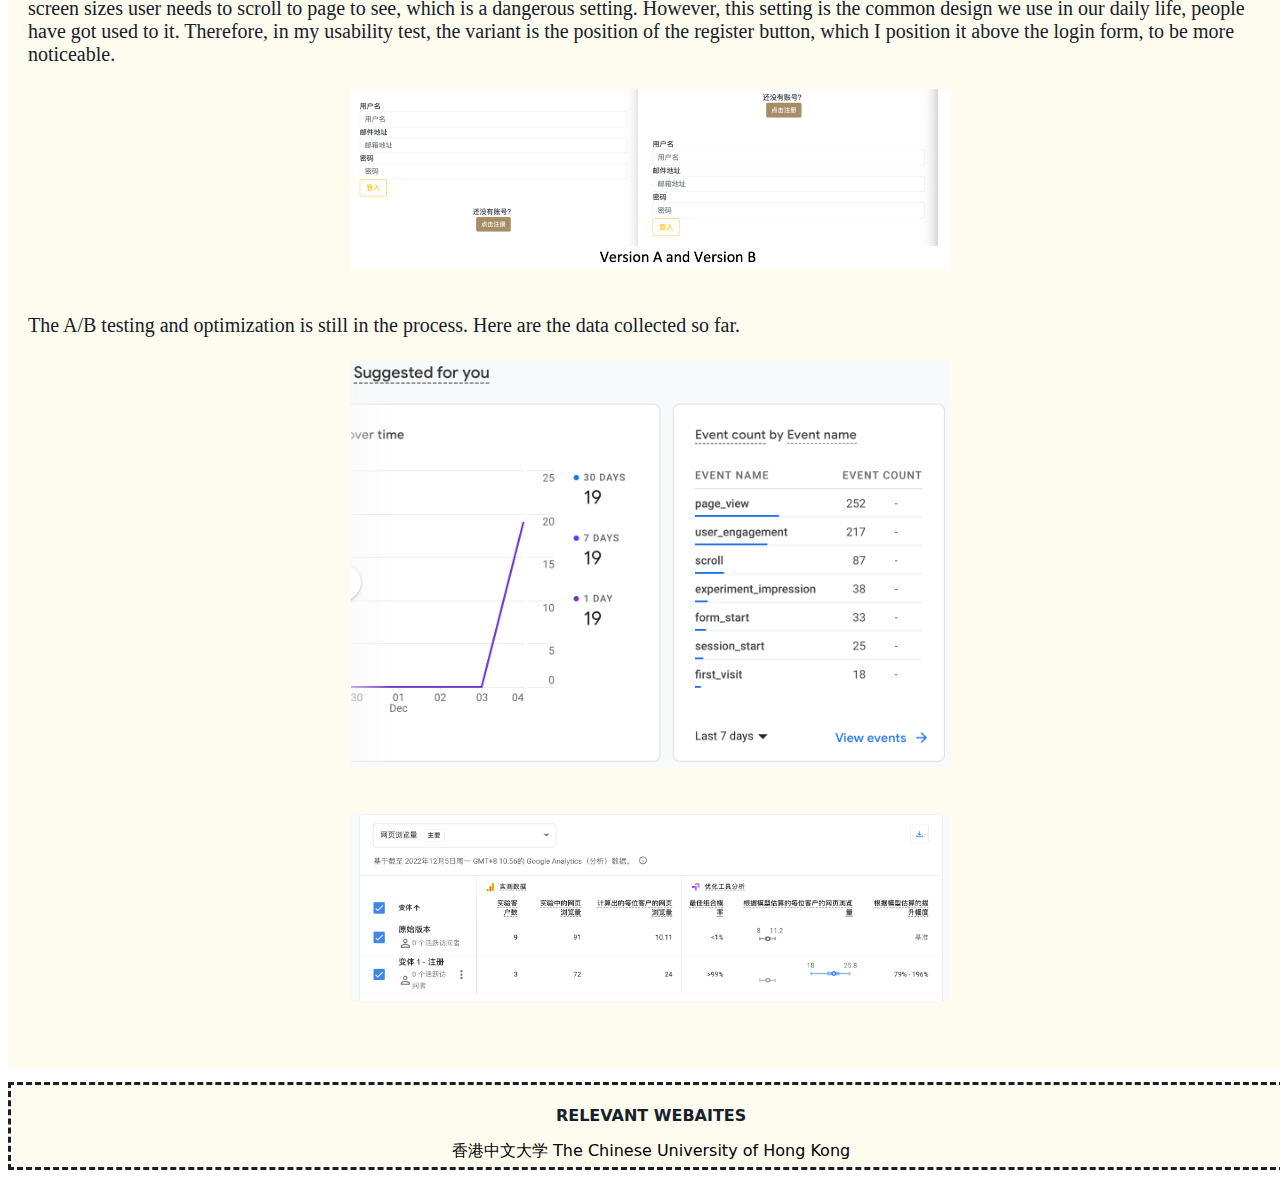
<file: assignment5.html>
<!DOCTYPE html>
<html lang="en">
<head>
    <meta charset="UTF-8">
    <meta http-equiv="X-UA-Compatible" content="IE=edge">
    <meta name="viewport" content="width=device-width, initial-scale=1.0">
    <title>Assignment5</title>
    <link rel="stylesheet" type="text/css" href="style2345.css">
</head>
<body>
    <div class="body_a1">
    <header> 
        <h1>ZHU, Jiayan</h1>    
    </header>
    <catalog>
        <m1>
        <div class="parent">
        </m1>
        <m2>
        <div class="kid1"> <a href="index.html" style="text-decoration:none; color:black">Assignment1</a></div> 
        <div class="kid2"> <a href="assignment2.html" style="text-decoration:none; color:black">Assignment2</a></div>
        <div class="kid3"> <a href="assignment3.html" style="text-decoration:none; color:black">Assignment3 </a></div>
        <div class="kid4"> <a href="assignment4.html" style="text-decoration:none; color:black">Assignment4 </a></div>
        <div class="kid5"> <a href="assignment5.html" style="text-decoration:none; color:black">Assignment5 </a></div>
        </m2>
    </div>
    </catalog>
    <div class="b1_image text-align-center"></div>
    <main>
        <h2>
            The proposed solution aims to monetize the film journey the problem statement is how might we make the university student who enjoys taking film photos to document his life address the problem of searching, verifying, and organising fragmented film information among various platforms so that he can save time and have an easier film-taking experience? The monetization plan is to charge users for paid membership to enjoy 10% off discount for film cameras and join offline activities for free, otherwise, the offline activities would charge for 10 RMB for fee. 
        </h2>
        <b class="a5-text">
            Both usability test and AB test will be conducted to obtain feedback for the validation. The usability test can provide qualitative responses from 5 chosen users from the target persona group. The A/B test is a quantitative method to collect and analyse results coming from a broader audience base regarding the whether people really click the button or submit the form or not.
        <br><br>
        Four usability tasks were designed to test the ease of use of conducting test which is exposed to paid membership:
        <br>
        1.  How do you select a film camera? 
        <br> 
        2. How do you post a new post?
        <br>
        3. What would you do when you want to join offline activities?
        <br>
        4. You going to register for a membership, what would you do?
        <br><br>
        Three post-test questions were also designed to obtain recommendations for improvement: 
        <br><br>
        1. Please rate the overall process: 7 as very satisfied, 1 as very dissatisfied <br>
2. What difficulties did you encounter in the process?<br>
3. How do you think the page can be improved?<br>
4. You choose xxx membership for task, will you pay for paid membership?<br><br>
            The results are as follows: <br>
            <img src="a5-speed.png" class="b2_p1"><br/><br/>
            <img src="a5-paid.png" class="b2_p1"><br/><br/>
            People are willing pay for the paid memership when they consider buying a product or joinning in the offline activites.<br><br>

A/B test:<br>
The A/B testing is designed for the register button on the login page. When designing the original version, I held the concern about whether user would notice the register button or not, there I use the noticeable colored button for it. However, it is still placed at the bottom under the login form, for some screen sizes user needs to scroll to page to see, which is a dangerous setting. However, this setting is the common design we use in our daily life, people have got used to it. Therefore, in my usability test, the variant is the position of the register button, which I position it above the login form, to be more noticeable.
    <br><br>
    <img src="a5-variant.png" class="b2_p1"><br/><br/>
    The A/B testing and optimization is still in the process. Here are the data collected so far. <br><br>
    <img src="a5-analytics.png" class="b2_p1"><br/><br/>
    <img src="a5-optimize1.png" class="b2_p1"><br/><br/>
    </b>

    </main>
    <aside>
        <div class="about" >
            <a href="https://www.linkedin.com/in/jiayan-zhu-4a77b31b7/" 
            style=
            "color: black;
            text-decoration-line: none;"
            >关于我 | About Me </a></div>
        <div class="contact">联系我 | Contact Me</div>
    </aside>
    <footer>
       <p>RELEVANT WEBAITES</p>
       <p2><a href="https://www.cuhk.edu.hk/english/index.html"
        style="text-decoration:none; color:black">香港中文大学 The Chinese University of Hong Kong</a>
       </p2> 
</footer>
</div>
</body>
</html>
</file>
<file: style.css>
html{
    /**background-image: url("92fe9059ds13d166792546e723d7b5d7.JPG");
    background-size: 100%;
    background-repeat:repeat-y;
    background-attachment:fixed;**/
    color:#17202A;

}
.body_a1{
    display: grid;
    grid-template-columns: 60% auto;
    grid-template-areas: "hd sidebar"
                        "ct ct"
                        "bp main"
                        "footer footer";
}

header{
    grid-area: hd;  
    font-family:system-ui, -apple-system, BlinkMacSystemFont, 'Segoe UI', Roboto, Oxygen, Ubuntu, Cantarell, 'Open Sans', 'Helvetica Neue', sans-serif;
    margin: 50px 80px;
    font-size: x-large;
    
}
catalog{
    grid-area: ct;
    font-family:Impact, Haettenschweiler, 'Arial Narrow Bold', sans-serif;
    font-size:x-large;   
    text-transform: uppercase;  
    border-style:dashed;
}


.b1_image{
        grid-area: bp;
        background-image: url("IMG_7037.JPG");
        background-size: 100%;
        background-repeat: repeat-y;
        margin: 15px 0px;
}
.b4_image{
    grid-area: bp;
    background-image: url("a4_img.jpeg");
    background-size: 100%;
    background-repeat: repeat-y;
    margin: 15px 0px;
}
b1{
    font-size: large;
}
main{
    grid-area: main;
    background-color: rgba(254, 250, 231, 0.65);
    padding: 20px;
    margin: 15px 0px;
}
m2{
    display: flex;
    flex-direction: row;
    align-items: center;
    justify-content: center;
    margin: 10px; 
    padding:auto;   
}

.parent {
    background-color: rgba(254, 250, 231, 0.65);
}
p1{
    justify-content: center;
    padding-left: inherit;

}
.kid1,.kid2,.kid3, .kid4, .kid5{
    position:relative;
    padding: 30px;
    margin: 0px 10px;       
}
.kid1 :hover, .kid2 :hover, .kid3 :hover, .kid4 :hover, .kid5 :hover{
    position: relative;
    color: #AF601A ;
    background-color: #FCF3CF;
    padding: 15px 0px;  
}

    
aside{
    grid-area: sidebar;
    align-items: center;
    margin:85px auto;  
    text-decoration: dotted;
    font-weight:bolder;
    font-family:system-ui, -apple-system, BlinkMacSystemFont, 'Segoe UI', Roboto, Oxygen, Ubuntu, Cantarell, 'Open Sans', 'Helvetica Neue', sans-serif;            
}
aside :hover{
    background-color:#FCF3CF;
    text-decoration-line: none;
}

footer{
    grid-area: footer;
    border-style:dashed;
    background-color: rgba(254, 250, 231, 0.65);
    font-family:system-ui, -apple-system, BlinkMacSystemFont, 'Segoe UI', Roboto, Oxygen, Ubuntu, Cantarell, 'Open Sans', 'Helvetica Neue', sans-serif;
    padding:5px 20px;         
    text-align: center;
}
p{
    font-weight: bolder;
}

p2:hover{
    background-color: #FCF3CF;
}
</file>
<file: style2345.css>
html{
    color:#17202A;

}
.body_a1{
    display: grid;
    grid-template-columns: 60% auto;
    grid-template-areas: "hd sidebar"
                        "ct ct"
                        "main main"
                        "footer footer";
}

header{
    grid-area: hd;  
    font-family:system-ui, -apple-system, BlinkMacSystemFont, 'Segoe UI', Roboto, Oxygen, Ubuntu, Cantarell, 'Open Sans', 'Helvetica Neue', sans-serif;
    margin: 50px 80px;
    font-size: x-large;
    
}
catalog{
    grid-area: ct;
    font-family:Impact, Haettenschweiler, 'Arial Narrow Bold', sans-serif;
    font-size:x-large;   
    text-transform: uppercase;  
    border-style:dashed;
}

b1{
    font-size: large;
}
main{
    grid-area: main;
    background-color: rgba(254, 250, 231, 0.65);
    padding: 20px;
    margin: 15px 0px;
}
m2{
    display: flex;
    flex-direction: row;
    align-items: center;
    justify-content: center;
    margin: 10px; 
    padding:auto;   
}

.parent {
    background-color: rgba(254, 250, 231, 0.65);
}
p1{
    justify-content: center;
    padding-left: inherit;

}
.kid1,.kid2,.kid3, .kid4, .kid5{
    position:relative;
    padding: 30px;
    margin: 0px 10px;       
}
.kid1 :hover, .kid2 :hover, .kid3 :hover, .kid4 :hover, .kid5 :hover{
    position: relative;
    color: #AF601A ;
    background-color: #FCF3CF;
    padding: 15px 0px;  
}

    
aside{
    grid-area: sidebar;
    align-items: center;
    margin:85px auto;  
    text-decoration: dotted;
    font-weight:bolder;
    font-family:system-ui, -apple-system, BlinkMacSystemFont, 'Segoe UI', Roboto, Oxygen, Ubuntu, Cantarell, 'Open Sans', 'Helvetica Neue', sans-serif;            
}
aside :hover{
    background-color:#FCF3CF;
    text-decoration-line: none;
}

footer{
    grid-area: footer;
    border-style:dashed;
    background-color: rgba(254, 250, 231, 0.65);
    font-family:system-ui, -apple-system, BlinkMacSystemFont, 'Segoe UI', Roboto, Oxygen, Ubuntu, Cantarell, 'Open Sans', 'Helvetica Neue', sans-serif;
    padding:5px 20px;         
    text-align: center;
}
p{
    font-weight: bolder;
}

p2:hover{
    background-color: #FCF3CF;
}
.b2_p1, .b2_p2, a2_pie{
    width: 600px;
    display: block;
    margin: auto;
}
b2{
    text-align: center;
    font-size: large;
}

.a5-text{
    font-size: 20px;
    font-weight: 100;
}
</file>
